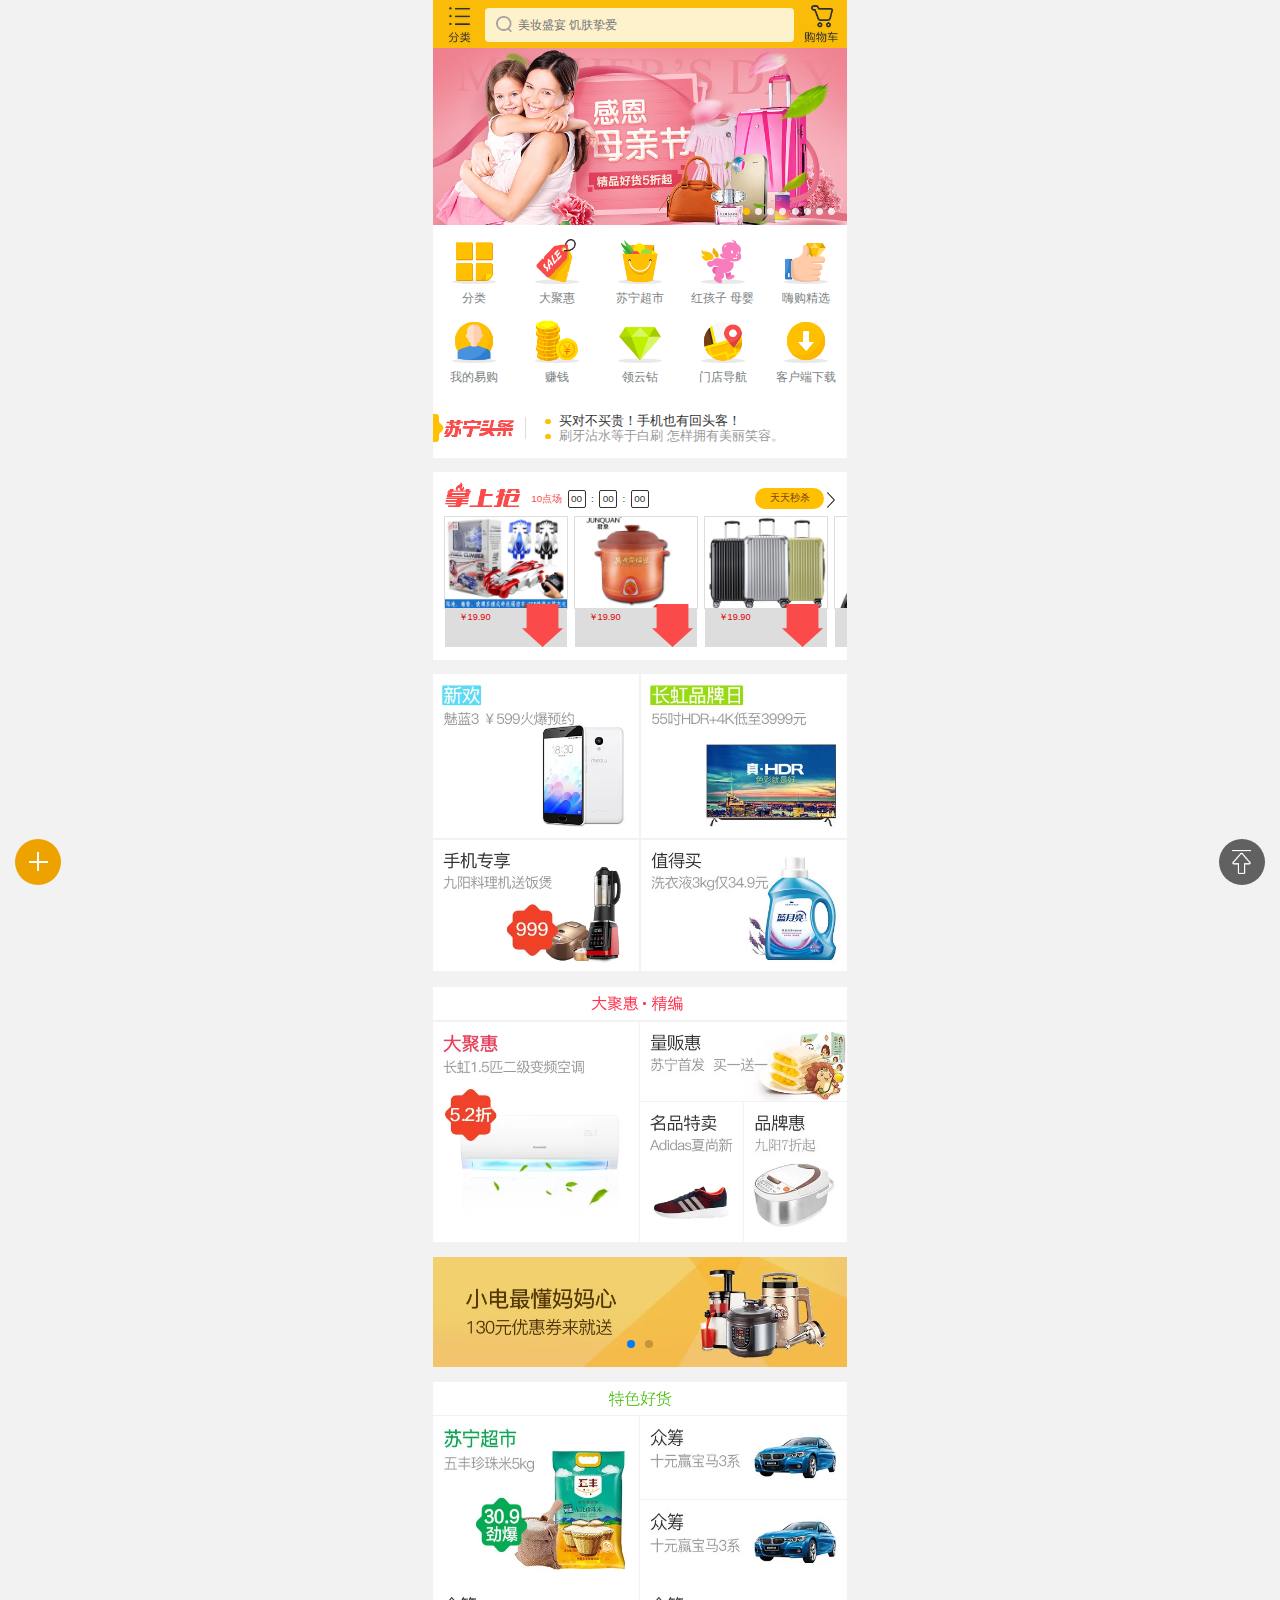
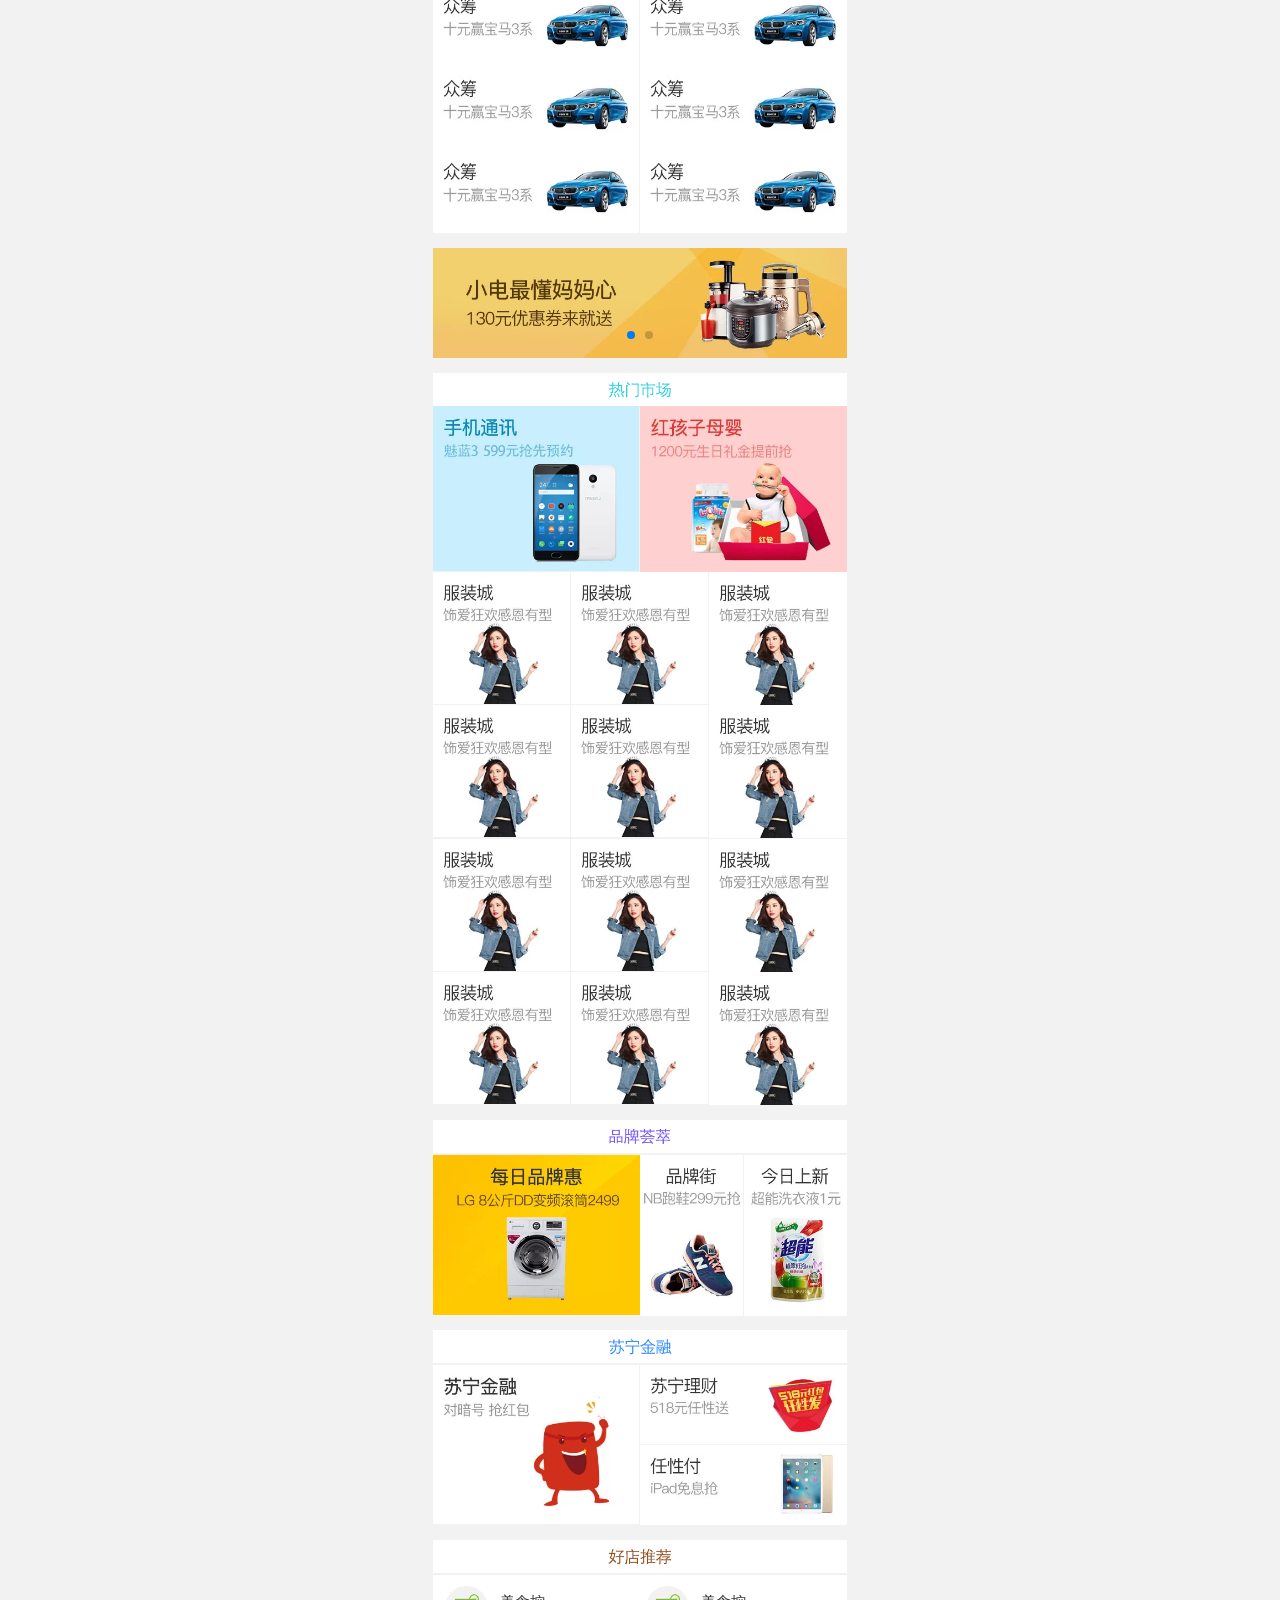
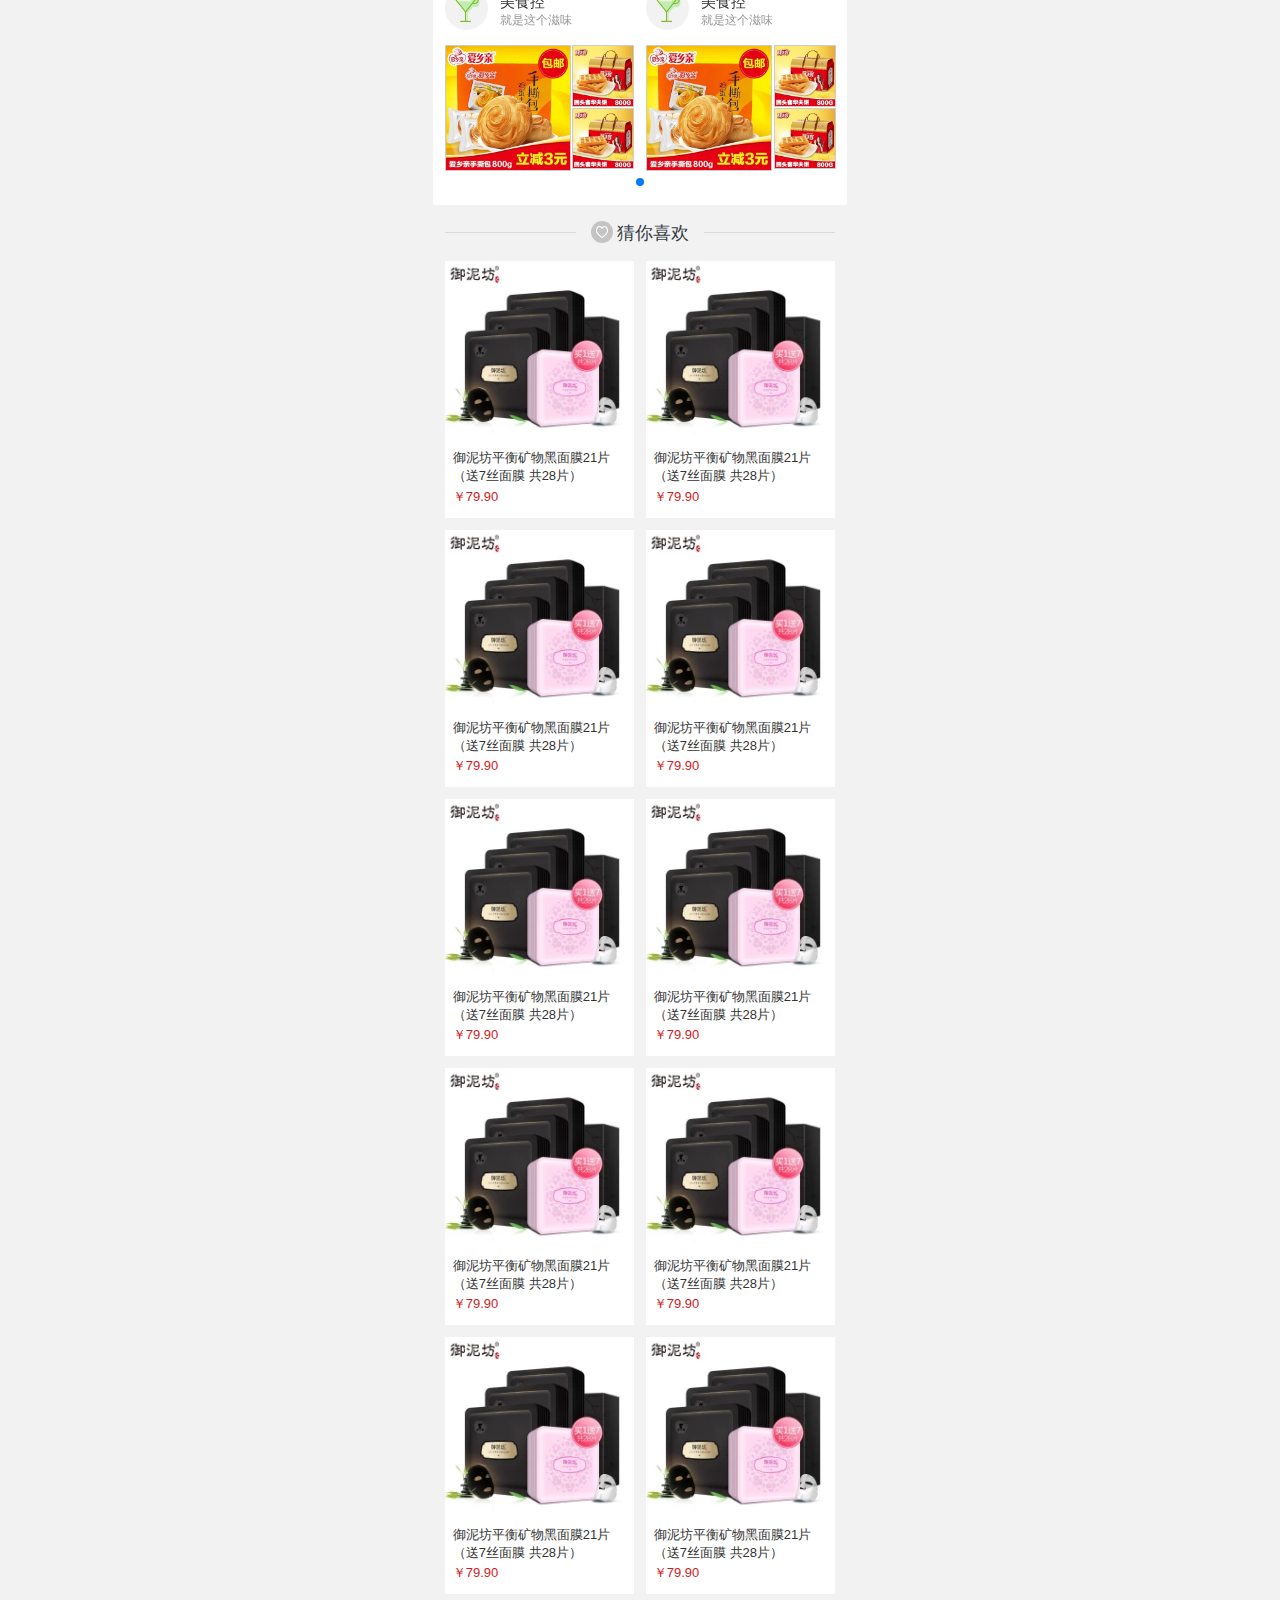
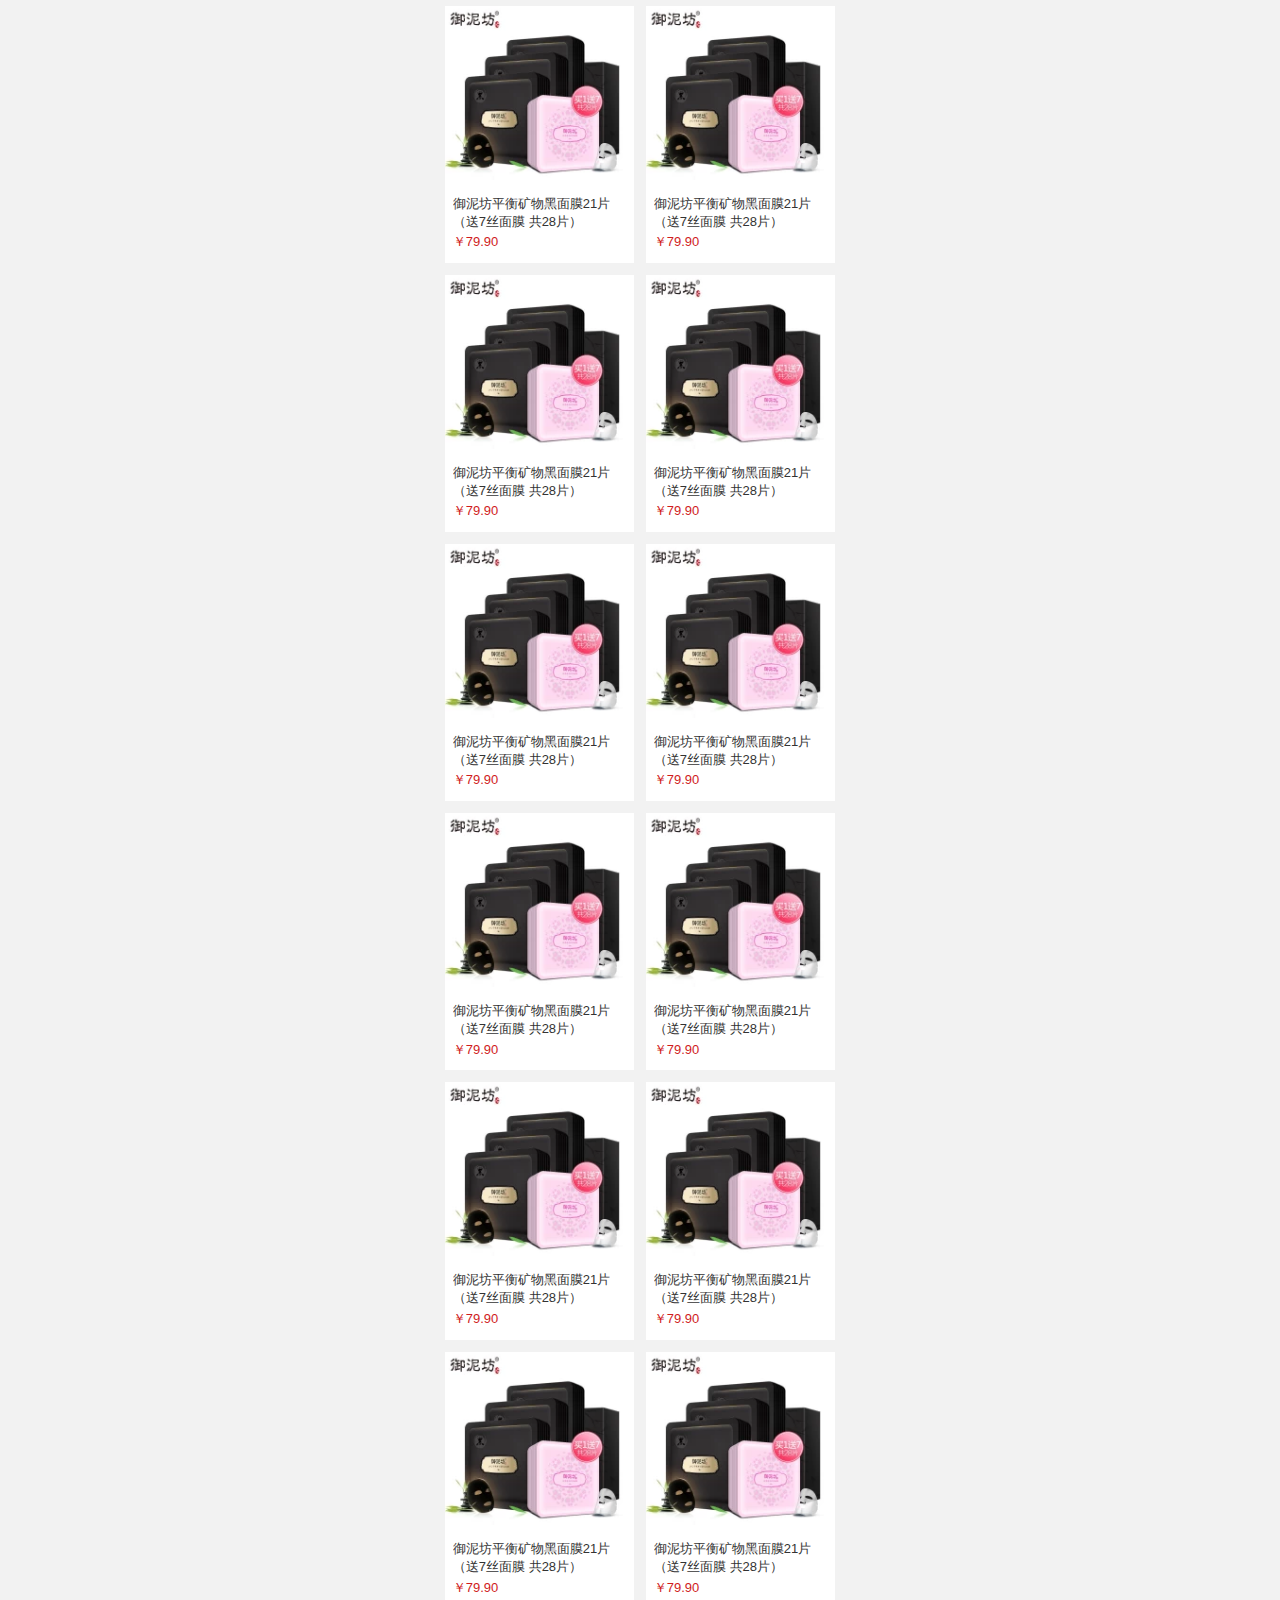
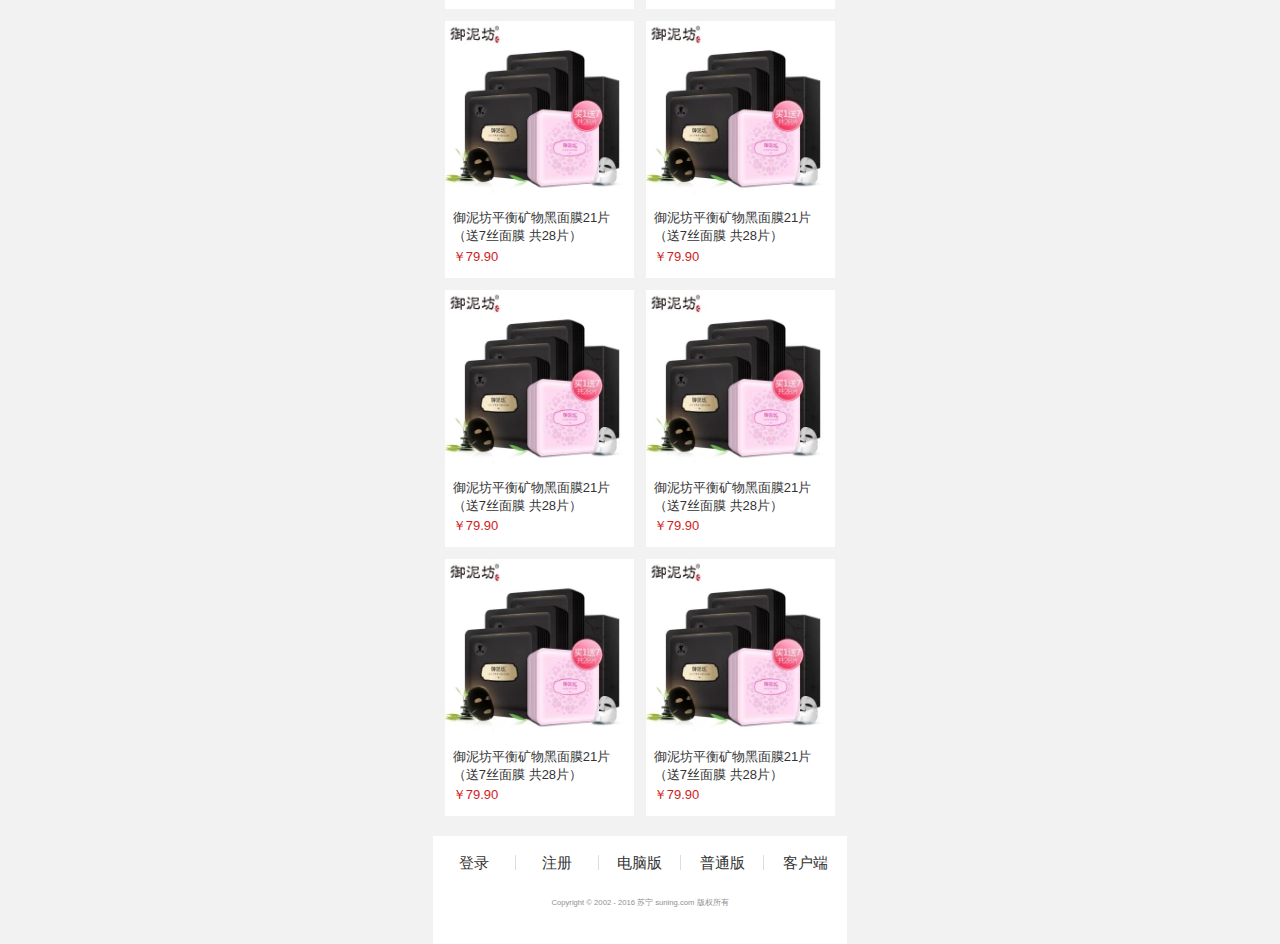
<file: index.html>
<!doctype html>
<html lang="en">
<head>
    <meta charset="UTF-8">
    <meta name="viewport" content="width=device-width, initial-scale=1.0, maximum-scale=1.0, user-scalable=no">
    <title>苏宁手机商城</title>
    <link rel="stylesheet" href="css/public.css">
    <link rel="stylesheet" href="fonts/iconfont.css">
    <link rel="stylesheet" href="css/index.css">
    <script src="js/base.js"></script>
    <link rel="stylesheet" href="css/swiper.min.css">
    <script src="js/swiper.min.js"></script>
    <script src="js/index.js"></script>
</head>
<body>
<!--头部导航-->
    <header>
        <a class="nav-btn"></a>
        <div class="search-box">
            <form action="">
                <input type="text" id="searchInput" placeholder="美妆盛宴 饥肤挚爱">
            </form>
        </div>
        <a class="my-cart"></a>
    </header>
<!--头部导航-->

<!--banner开始-->
    <section class="banner-box">
        <ul class="img-box">
            <li>
                <a href="#">
                    <img src="images/banner1.jpg" alt="">
                </a>
            </li>
            <li>
                <a href="#">
                    <img src="images/banner2.jpg" alt="">
                </a>
            </li>
            <li>
                <a href="#">
                    <img src="images/banner3.jpg" alt="">
                </a>
            </li>
            <li>
                <a href="#">
                    <img src="images/banner4.jpg" alt="">
                </a>
            </li>
            <li>
                <a href="#">
                    <img src="images/banner5.jpg" alt="">
                </a>
            </li>
            <li>
                <a href="#">
                    <img src="images/banner6.jpg" alt="">
                </a>
            </li>
            <li>
                <a href="#">
                    <img src="images/banner7.jpg" alt="">
                </a>
            </li>
            <li>
                <a href="#">
                    <img src="images/banner8.jpg" alt="">
                </a>
            </li>
        </ul>
        <ul class="num-box">
            <li class="cur"></li>
            <li></li>
            <li></li>
            <li></li>
            <li></li>
            <li></li>
            <li></li>
            <li></li>
        </ul>
    </section>
<!--banner结束-->

<!--类app开始-->
    <section class="app">
        <ul class="clf">
            <li>
                <a href="#">
                    <img src="images/small1.png" alt="">
                    <div class="title">分类</div>
                </a>
            </li>
            <li>
                <a href="#">
                    <img src="images/small2.png" alt="">
                    <div class="title">大聚惠</div>
                </a>
            </li>
            <li>
                <a href="#">
                    <img src="images/small3.png" alt="">
                    <div class="title">苏宁超市</div>
                </a>
            </li>
            <li>
                <a href="#">
                    <img src="images/small4.png" alt="">
                    <div class="title">红孩子 母婴</div>
                </a>
            </li>
            <li>
                <a href="#">
                    <img src="images/small5.png" alt="">
                    <div class="title">嗨购精选</div>
                </a>
            </li>
            <li>
                <a href="#">
                    <img src="images/small6.png" alt="">
                    <div class="title">我的易购</div>
                </a>
            </li>
            <li>
                <a href="#">
                    <img src="images/small7.png" alt="">
                    <div class="title">赚钱</div>
                </a>
            </li>
            <li>
                <a href="#">
                    <img src="images/small8.png" alt="">
                    <div class="title">领云钻</div>
                </a>
            </li>
            <li>
                <a href="#">
                    <img src="images/small9.png" alt="">
                    <div class="title">门店导航</div>
                </a>
            </li>
            <li>
                <a href="#">
                    <img src="images/small10.png" alt="">
                    <div class="title">客户端下载</div>
                </a>
            </li>
        </ul>
    </section>
<!--类app结束-->

<!--苏宁头条-->
    <div class="tt">
        <div class="ttImg"></div>
        <div class="line"></div>
        <div class="msgCon">
            <div class="msgs">
                <a href="#" class="msg">
                    <p><span></span>买对不买贵！手机也有回头客！</p>
                    <p><span></span>刷牙沾水等于白刷 怎样拥有美丽笑容。</p>
                </a>
                <a href="#" class="msg">
                    <p><span></span>买对不买贵！手机也有回头客！</p>
                    <p><span></span>刷牙沾水等于白刷 怎样拥有美丽笑容。</p>
                </a>
                <a href="#" class="msg">
                    <p><span></span>买对不买贵！手机也有回头客！</p>
                    <p><span></span>刷牙沾水等于白刷 怎样拥有美丽笑容。</p>
                </a>
                <a href="#" class="msg">
                    <p><span></span>买对不买贵！手机也有回头客！</p>
                    <p><span></span>刷牙沾水等于白刷 怎样拥有美丽笑容。</p>
                </a>
            </div>
        </div>
    </div>
<!--苏宁头条-->

    <div class="gap"></div>
    <div class="space"></div>

<!--掌上抢开始-->
    <div class="zsq">
        <div class="hor-view">
            <div class="zsqImg"></div>
            <div class="tag">10点场</div>
            <div class="count">
                <span>00</span>
                <span>:</span>
                <span>00</span>
                <span>:</span>
                <span>00</span>
            </div>
            <a href="#" class="ttms">
                <p>天天秒杀</p>
                <p></p>
            </a>
        </div>
        <div class="items">
            <ul>
                <li>
                    <a href="#">
                        <img src="images/zsq1.jpg" alt="">
                        <div class="price">
                            <p class="gb-price">￥19.90</p>
                            <p class="sale"></p>
                        </div>
                    </a>
                </li>
                <li>
                    <a href="#">
                        <img src="images/zsq2.jpg" alt="">
                        <div class="price">
                            <p class="gb-price">￥19.90</p>
                            <p class="sale"></p>
                        </div>
                    </a>
                </li>
                <li>
                    <a href="#">
                        <img src="images/zsq3.jpg" alt="">
                        <div class="price">
                            <p class="gb-price">￥19.90</p>
                            <p class="sale"></p>
                        </div>
                    </a>
                </li>
                <li>
                    <a href="#">
                        <img src="images/zsq4.jpg" alt="">
                        <div class="price">
                            <p class="gb-price">￥19.90</p>
                            <p class="sale"></p>
                        </div>
                    </a>
                </li>
                <li>
                    <a href="#">
                        <img src="images/zsq5.jpg" alt="">
                        <div class="price">
                            <p class="gb-price">￥19.90</p>
                            <p class="sale"></p>
                        </div>
                    </a>
                </li>
                <li>
                    <a href="#">
                        <img src="images/zsq6.jpg" alt="">
                        <div class="price">
                            <p class="gb-price">￥19.90</p>
                            <p class="sale"></p>
                        </div>
                    </a>
                </li>
                <li>
                    <a href="#">
                        <img src="images/zsq7.jpg" alt="">
                        <div class="price">
                            <p class="gb-price">￥19.90</p>
                            <p class="sale"></p>
                        </div>
                    </a>
                </li>
                <li>
                    <a href="#">
                        <img src="images/zsq8.jpg" alt="">
                        <div class="price">
                            <p class="gb-price">￥19.90</p>
                            <p class="sale"></p>
                        </div>
                    </a>
                </li>
            </ul>
        </div>
    </div>
<!--掌上抢结束-->
    <div class="space"></div>
<!--新欢-->
    <div class="xinhuan">
        <a href="#">
            <img src="images/xinhuan.webp" alt="">
        </a>
        <a href="#">
            <img src="images/ch.webp" alt="">
        </a>
    </div>
<!--新欢结束-->
    <div class="gap"></div>
<!--手机专享-->
    <div class="sjzx">
        <a href="#">
            <img src="images/sjzx.webp" alt="">
        </a>
        <a href="#">
            <img src="images/zdm.webp" alt="">
        </a>
    </div>
<!--手机专享结束-->

    <div class="gap"></div>
    <div class="space"></div>

<!--大聚惠-->
    <div class="djh">
        <div class="title"></div>
        <div class="gap"></div>
        <div class="djh-cont">
            <a href="#">
                <img src="images/djh1.webp" alt="">
            </a>
            <div class="right">
                <a href="#">
                    <img src="images/djh2.webp" alt="">
                </a>
                <div class="gap"></div>
                <div class="bottom">
                    <a href="#">
                        <img src="images/djh3.webp" alt="">
                    </a>
                    <a href="#">
                        <img src="images/djh4.webp" alt="">
                    </a>
                </div>
            </div>
        </div>
    </div>
<!--大聚惠结束-->

<div class="gap"></div>
<div class="space"></div>

<!--小轮播-->
    <div class="swiper-container swiper-container-h">
        <div class="swiper-wrapper smallbanner">
            <div class="swiper-slide">
                <img src="images/smallbanner1-1.webp" alt="">
            </div>
            <div class="swiper-slide">
                <img src="images/smallbanner1-2.jpg" alt="">
            </div>
        </div>
        <!-- Add Pagination -->
        <div class="swiper-pagination swiper-pagination-h"></div>
    </div>
<!--小轮播结束-->
<div class="gap"></div>
<div class="space"></div>
<!--特色好货-->
    <div class="tshh">
        <div class="cp-title"></div>
        <div class="gap"></div>
        <div class="tshh-cont">
            <div class="tshh-top clf">
                <a href="#" class="left">
                    <img src="images/tshh1.webp" alt="">
                </a>
                <div class="right">
                    <a href="#">
                        <img src="images/tshh2.webp" alt="">
                    </a>
                    <div class="gap"></div>
                    <a href="#">
                        <img src="images/tshh2.webp" alt="">
                    </a>
                </div>
            </div>
            <div class="tshh-bottom clf">
                <a href="#">
                    <img src="images/tshh2.webp" alt="">
                </a>
                <a href="#">
                    <img src="images/tshh2.webp" alt="">
                </a>
                <a href="#">
                    <img src="images/tshh2.webp" alt="">
                </a>
                <a href="#">
                    <img src="images/tshh2.webp" alt="">
                </a>
                <a href="#">
                    <img src="images/tshh2.webp" alt="">
                </a>
                <a href="#">
                    <img src="images/tshh2.webp" alt="">
                </a>
            </div>
        </div>
    </div>
<!--特色好货结束-->
<div class="gap"></div>
<div class="space"></div>

<!--小轮播-->
<div class="swiper-container swiper-container-h">
    <div class="swiper-wrapper smallbanner">
        <div class="swiper-slide">
            <img src="images/smallbanner1-1.webp" alt="">
        </div>
        <div class="swiper-slide">
            <img src="images/smallbanner1-2.jpg" alt="">
        </div>
    </div>
    <!-- Add Pagination -->
    <div class="swiper-pagination swiper-pagination-h"></div>
</div>
<!--小轮播结束-->
<div class="gap"></div>
<div class="space"></div>
<!--热门市场-->
<div class="rmsc">
    <div class="cp-title"></div>
    <div class="rmsc-top">
        <a href="" class="left">
            <img src="images/rmsc-big1.webp" alt="">
        </a>
        <a href="" class="left">
            <img src="images/rmsc-big2.jpg" alt="">
        </a>
    </div>
    <div class="rmsc-bottom clf">
        <a href="">
            <img src="images/rmsc-small1.webp" alt="">
        </a>
        <a href="">
            <img src="images/rmsc-small1.webp" alt="">
        </a>
        <a href="">
            <img src="images/rmsc-small1.webp" alt="">
        </a>
        <a href="">
            <img src="images/rmsc-small1.webp" alt="">
        </a>
        <a href="">
            <img src="images/rmsc-small1.webp" alt="">
        </a>
        <a href="">
            <img src="images/rmsc-small1.webp" alt="">
        </a>
        <a href="">
            <img src="images/rmsc-small1.webp" alt="">
        </a>
        <a href="">
            <img src="images/rmsc-small1.webp" alt="">
        </a>
        <a href="">
            <img src="images/rmsc-small1.webp" alt="">
        </a>
        <a href="">
            <img src="images/rmsc-small1.webp" alt="">
        </a>
        <a href="">
            <img src="images/rmsc-small1.webp" alt="">
        </a>
        <a href="">
            <img src="images/rmsc-small1.webp" alt="">
        </a>
    </div>
</div>
<!--热门市场-->
<div class="gap"></div>
<div class="space"></div>

<!--品牌荟萃-->
    <div class="pphc">
        <div class="cp-title"></div>
        <div class="gap"></div>
        <div class="pphc-top clf">
            <a href="#">
                <img src="images/pphc1.webp" alt="">
            </a>
            <a href="#">
                <img src="images/pphc2.webp" alt="">
            </a>
            <a href="#">
                <img src="images/pphc3.webp" alt="">
            </a>
        </div>
    </div>
<!--品牌荟萃-->
<div class="gap"></div>
<div class="space"></div>
<!--苏宁金融-->
<div class="snjr">
    <div class="cp-title"></div>
    <div class="gap"></div>
    <div class="snjr-top clf">
        <a href="#" class="left">
            <img src="images/snjr1.webp" alt="">
        </a>
        <div class="right">
            <a href="">
                <img src="images/snjr2.webp" alt="">
            </a>
            <a href="">
                <img src="images/snjr3.webp" alt="">
            </a>
        </div>
    </div>
</div>
<!--苏宁金融-->
<div class="gap"></div>
<div class="space"></div>
<!--好店推荐-->
<div class="hdtj">
    <div class="cp-title"></div>
    <div class="gap"></div>
    <div class="swiper-container">
        <div class="swiper-wrapper">
            <div class="swiper-slide">
                <div class="list">
                    <div class="item">
                        <div class="top">
                            <img src="images/msk.webp" alt="">
                            <div class="right">
                                <p>美食控</p>
                                <p>就是这个滋味</p>
                            </div>
                        </div>
                        <div class="bottom">
                            <a href="">
                                <img src="images/ms1.jpg" alt="">
                            </a>
                            <a href="">
                                <img src="images/ms2.jpg" alt="">
                            </a>
                            <a href="">
                                <img src="images/ms2.jpg" alt="">
                            </a>
                        </div>
                    </div>
                    <div class="item">
                        <div class="top">
                            <img src="images/msk.webp" alt="">
                            <div class="right">
                                <p>美食控</p>
                                <p>就是这个滋味</p>
                            </div>
                        </div>
                        <div class="bottom">
                            <a href="">
                                <img src="images/ms1.jpg" alt="">
                            </a>
                            <a href="">
                                <img src="images/ms2.jpg" alt="">
                            </a>
                            <a href="">
                                <img src="images/ms2.jpg" alt="">
                            </a>
                        </div>
                    </div>
                </div>
            </div>
        </div>
        <!-- Add Pagination -->
        <div class="swiper-pagination"></div>
    </div>
</div>
<!--好店推荐-->

<!--猜你喜欢-->
    <div class="cnxh">
        <div class="cnxh-title">
            <div class="backline bl-left"></div>
            <div class="backline bl-right"></div>
            <div class="title">
                <span></span>猜你喜欢
            </div>
        </div>
        <div class="cnxh-list clf">
            <a href="">
                <img src="images/cnxh1.webp" alt="">
                <div class="cp-describe">
                    <div class="cp-title">御泥坊平衡矿物黑面膜21片（送7丝面膜 共28片）</div>
                    <div class="cp-price">￥79.90</div>
                </div>
            </a>
            <a href="">
                <img src="images/cnxh1.webp" alt="">
                <div class="cp-describe">
                    <div class="cp-title">御泥坊平衡矿物黑面膜21片（送7丝面膜 共28片）</div>
                    <div class="cp-price">￥79.90</div>
                </div>
            </a>
            <a href="">
                <img src="images/cnxh1.webp" alt="">
                <div class="cp-describe">
                    <div class="cp-title">御泥坊平衡矿物黑面膜21片（送7丝面膜 共28片）</div>
                    <div class="cp-price">￥79.90</div>
                </div>
            </a>
            <a href="">
                <img src="images/cnxh1.webp" alt="">
                <div class="cp-describe">
                    <div class="cp-title">御泥坊平衡矿物黑面膜21片（送7丝面膜 共28片）</div>
                    <div class="cp-price">￥79.90</div>
                </div>
            </a>
            <a href="">
                <img src="images/cnxh1.webp" alt="">
                <div class="cp-describe">
                    <div class="cp-title">御泥坊平衡矿物黑面膜21片（送7丝面膜 共28片）</div>
                    <div class="cp-price">￥79.90</div>
                </div>
            </a>
            <a href="">
                <img src="images/cnxh1.webp" alt="">
                <div class="cp-describe">
                    <div class="cp-title">御泥坊平衡矿物黑面膜21片（送7丝面膜 共28片）</div>
                    <div class="cp-price">￥79.90</div>
                </div>
            </a>
            <a href="">
                <img src="images/cnxh1.webp" alt="">
                <div class="cp-describe">
                    <div class="cp-title">御泥坊平衡矿物黑面膜21片（送7丝面膜 共28片）</div>
                    <div class="cp-price">￥79.90</div>
                </div>
            </a>
            <a href="">
                <img src="images/cnxh1.webp" alt="">
                <div class="cp-describe">
                    <div class="cp-title">御泥坊平衡矿物黑面膜21片（送7丝面膜 共28片）</div>
                    <div class="cp-price">￥79.90</div>
                </div>
            </a>
            <a href="">
                <img src="images/cnxh1.webp" alt="">
                <div class="cp-describe">
                    <div class="cp-title">御泥坊平衡矿物黑面膜21片（送7丝面膜 共28片）</div>
                    <div class="cp-price">￥79.90</div>
                </div>
            </a>
            <a href="">
                <img src="images/cnxh1.webp" alt="">
                <div class="cp-describe">
                    <div class="cp-title">御泥坊平衡矿物黑面膜21片（送7丝面膜 共28片）</div>
                    <div class="cp-price">￥79.90</div>
                </div>
            </a>
            <a href="">
                <img src="images/cnxh1.webp" alt="">
                <div class="cp-describe">
                    <div class="cp-title">御泥坊平衡矿物黑面膜21片（送7丝面膜 共28片）</div>
                    <div class="cp-price">￥79.90</div>
                </div>
            </a>
            <a href="">
                <img src="images/cnxh1.webp" alt="">
                <div class="cp-describe">
                    <div class="cp-title">御泥坊平衡矿物黑面膜21片（送7丝面膜 共28片）</div>
                    <div class="cp-price">￥79.90</div>
                </div>
            </a>
            <a href="">
                <img src="images/cnxh1.webp" alt="">
                <div class="cp-describe">
                    <div class="cp-title">御泥坊平衡矿物黑面膜21片（送7丝面膜 共28片）</div>
                    <div class="cp-price">￥79.90</div>
                </div>
            </a>
            <a href="">
                <img src="images/cnxh1.webp" alt="">
                <div class="cp-describe">
                    <div class="cp-title">御泥坊平衡矿物黑面膜21片（送7丝面膜 共28片）</div>
                    <div class="cp-price">￥79.90</div>
                </div>
            </a>
            <a href="">
                <img src="images/cnxh1.webp" alt="">
                <div class="cp-describe">
                    <div class="cp-title">御泥坊平衡矿物黑面膜21片（送7丝面膜 共28片）</div>
                    <div class="cp-price">￥79.90</div>
                </div>
            </a>
            <a href="">
                <img src="images/cnxh1.webp" alt="">
                <div class="cp-describe">
                    <div class="cp-title">御泥坊平衡矿物黑面膜21片（送7丝面膜 共28片）</div>
                    <div class="cp-price">￥79.90</div>
                </div>
            </a>
            <a href="">
                <img src="images/cnxh1.webp" alt="">
                <div class="cp-describe">
                    <div class="cp-title">御泥坊平衡矿物黑面膜21片（送7丝面膜 共28片）</div>
                    <div class="cp-price">￥79.90</div>
                </div>
            </a>
            <a href="">
                <img src="images/cnxh1.webp" alt="">
                <div class="cp-describe">
                    <div class="cp-title">御泥坊平衡矿物黑面膜21片（送7丝面膜 共28片）</div>
                    <div class="cp-price">￥79.90</div>
                </div>
            </a>
            <a href="">
                <img src="images/cnxh1.webp" alt="">
                <div class="cp-describe">
                    <div class="cp-title">御泥坊平衡矿物黑面膜21片（送7丝面膜 共28片）</div>
                    <div class="cp-price">￥79.90</div>
                </div>
            </a>
            <a href="">
                <img src="images/cnxh1.webp" alt="">
                <div class="cp-describe">
                    <div class="cp-title">御泥坊平衡矿物黑面膜21片（送7丝面膜 共28片）</div>
                    <div class="cp-price">￥79.90</div>
                </div>
            </a>
            <a href="">
                <img src="images/cnxh1.webp" alt="">
                <div class="cp-describe">
                    <div class="cp-title">御泥坊平衡矿物黑面膜21片（送7丝面膜 共28片）</div>
                    <div class="cp-price">￥79.90</div>
                </div>
            </a>
            <a href="">
                <img src="images/cnxh1.webp" alt="">
                <div class="cp-describe">
                    <div class="cp-title">御泥坊平衡矿物黑面膜21片（送7丝面膜 共28片）</div>
                    <div class="cp-price">￥79.90</div>
                </div>
            </a>
            <a href="">
                <img src="images/cnxh1.webp" alt="">
                <div class="cp-describe">
                    <div class="cp-title">御泥坊平衡矿物黑面膜21片（送7丝面膜 共28片）</div>
                    <div class="cp-price">￥79.90</div>
                </div>
            </a>
            <a href="">
                <img src="images/cnxh1.webp" alt="">
                <div class="cp-describe">
                    <div class="cp-title">御泥坊平衡矿物黑面膜21片（送7丝面膜 共28片）</div>
                    <div class="cp-price">￥79.90</div>
                </div>
            </a>
            <a href="">
                <img src="images/cnxh1.webp" alt="">
                <div class="cp-describe">
                    <div class="cp-title">御泥坊平衡矿物黑面膜21片（送7丝面膜 共28片）</div>
                    <div class="cp-price">￥79.90</div>
                </div>
            </a>
            <a href="">
                <img src="images/cnxh1.webp" alt="">
                <div class="cp-describe">
                    <div class="cp-title">御泥坊平衡矿物黑面膜21片（送7丝面膜 共28片）</div>
                    <div class="cp-price">￥79.90</div>
                </div>
            </a>
            <a href="">
                <img src="images/cnxh1.webp" alt="">
                <div class="cp-describe">
                    <div class="cp-title">御泥坊平衡矿物黑面膜21片（送7丝面膜 共28片）</div>
                    <div class="cp-price">￥79.90</div>
                </div>
            </a>
            <a href="">
                <img src="images/cnxh1.webp" alt="">
                <div class="cp-describe">
                    <div class="cp-title">御泥坊平衡矿物黑面膜21片（送7丝面膜 共28片）</div>
                    <div class="cp-price">￥79.90</div>
                </div>
            </a>
        </div>
    </div>
<!--猜你喜欢-->
<div class="gap"></div>
<div class="space"></div>

<!--底部-->
    <footer>
        <div class="top">
            <div class="item">登录</div>
            <div class="item">注册</div>
            <div class="item">电脑版</div>
            <div class="item">普通版</div>
            <div class="item">客户端</div>
        </div>
        <div class="bottom"> Copyright © 2002 - 2016 苏宁 suning.com 版权所有 </div>
    </footer>
<!--底部结束-->

<!--圆形导航-->
    <div class="backcolor"></div>
    <div class="bignav">
        <div class="nav iconfont">&#xe603;</div>
        <div class="nav iconfont">&#xe600;</div>
        <div class="nav iconfont">&#xe601;</div>
        <div class="nav iconfont">&#xe602;</div>
        <div class="nav iconfont">&#xe604;</div>
    </div>
    <div class="yuannav">
        <div class="heng"></div>
        <div class="shu"></div>
    </div>
    <div class="goTop"></div>
<!--圆形导航-->
</body>
</html>
</file>
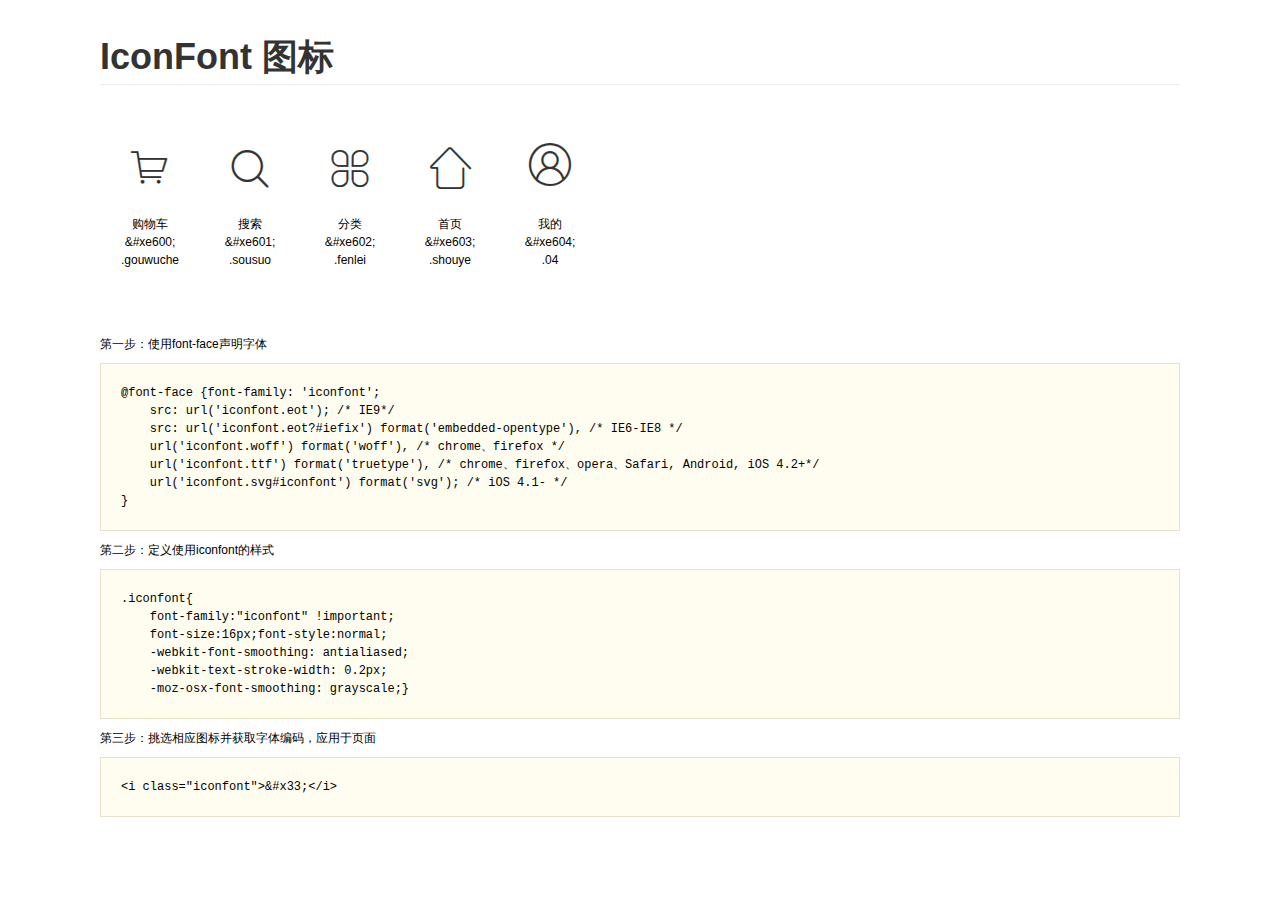
<file: iconfont/ux_1462893230_5675848/demo.html>
<!DOCTYPE html>
<html>
<head>
    <meta charset="utf-8"/>
    <title>IconFont</title>
    <link rel="stylesheet" href="demo.css">
    <link rel="stylesheet" href="iconfont.css">
</head>
<body>
    <div class="main">
        <h1>IconFont 图标</h1>
        <ul class="icon_lists clear">
            
                <li>
                <i class="icon iconfont">&#xe600;</i>
                    <div class="name">购物车</div>
                    <div class="code">&amp;#xe600;</div>
                    <div class="fontclass">.gouwuche</div>
                </li>
            
                <li>
                <i class="icon iconfont">&#xe601;</i>
                    <div class="name">搜索</div>
                    <div class="code">&amp;#xe601;</div>
                    <div class="fontclass">.sousuo</div>
                </li>
            
                <li>
                <i class="icon iconfont">&#xe602;</i>
                    <div class="name">分类</div>
                    <div class="code">&amp;#xe602;</div>
                    <div class="fontclass">.fenlei</div>
                </li>
            
                <li>
                <i class="icon iconfont">&#xe603;</i>
                    <div class="name">首页</div>
                    <div class="code">&amp;#xe603;</div>
                    <div class="fontclass">.shouye</div>
                </li>
            
                <li>
                <i class="icon iconfont">&#xe604;</i>
                    <div class="name">我的</div>
                    <div class="code">&amp;#xe604;</div>
                    <div class="fontclass">.04</div>
                </li>
            
        </ul>


        <div class="helps">
            第一步：使用font-face声明字体
            <pre>
@font-face {font-family: 'iconfont';
    src: url('iconfont.eot'); /* IE9*/
    src: url('iconfont.eot?#iefix') format('embedded-opentype'), /* IE6-IE8 */
    url('iconfont.woff') format('woff'), /* chrome、firefox */
    url('iconfont.ttf') format('truetype'), /* chrome、firefox、opera、Safari, Android, iOS 4.2+*/
    url('iconfont.svg#iconfont') format('svg'); /* iOS 4.1- */
}
</pre>
第二步：定义使用iconfont的样式
            <pre>
.iconfont{
    font-family:"iconfont" !important;
    font-size:16px;font-style:normal;
    -webkit-font-smoothing: antialiased;
    -webkit-text-stroke-width: 0.2px;
    -moz-osx-font-smoothing: grayscale;}
</pre>
第三步：挑选相应图标并获取字体编码，应用于页面
<pre>
&lt;i class="iconfont"&gt;&amp;#x33;&lt;/i&gt;
</pre>
        </div>

    </div>
</body>
</html>
</file>
<file: css/public.css>
body,
h1,
h2,
h3,
h4,
h5,
h6,
ul,
ol,
li,
form,
input,
textarea,
p,
dl,
dd {
  padding: 0;
  margin: 0;
  list-style: none;
}
a {
  text-decoration: none;
  -webkit-tab-heighlight: rgba(0,0,0,0); /* 去除手机端点击时候高亮背景 */
}
img {
  border: 0;
}
</file>
<file: fonts/iconfont.css>
@font-face {font-family: "iconfont";
  src: url('iconfont.eot?t=1462893232'); /* IE9*/
  src: url('iconfont.eot?t=1462893232#iefix') format('embedded-opentype'), /* IE6-IE8 */
  url('iconfont.woff?t=1462893232') format('woff'), /* chrome, firefox */
  url('iconfont.ttf?t=1462893232') format('truetype'), /* chrome, firefox, opera, Safari, Android, iOS 4.2+*/
  url('iconfont.svg?t=1462893232#iconfont') format('svg'); /* iOS 4.1- */
}

.iconfont {
  font-family:"iconfont" !important;
  font-size:16px;
  font-style:normal;
  -webkit-font-smoothing: antialiased;
  -webkit-text-stroke-width: 0.2px;
  -moz-osx-font-smoothing: grayscale;
}
.icon-gouwuche:before { content: "\e600"; }
.icon-sousuo:before { content: "\e601"; }
.icon-fenlei:before { content: "\e602"; }
.icon-shouye:before { content: "\e603"; }
.icon-04:before { content: "\e604"; }
</file>
<file: css/index.css>
/*头部导航*/
body{
    font-family: Arial,Helvetica,STHeiTi,sans-serif;
    background: #f2f2f2;
}
img{
    max-width: 100%;
}
.clf:after,.clf:before{
    content: '';
    display: block;
    height: 0;
    font-size: 0;
    line-height: 0;
    clear: both;
}
.gap{
    height: 1px;
}
.space{
    height: 0.35rem;
}
.hr-gap{
    width: 1px;
    height: 100%;
    line-height: 0;
    float: left;
}

header{
    height: 1.26rem;
    background-color: #FABC09;
    position: fixed;
    z-index: 999;
}
.nav-btn{
    width: 1.35rem;
    height: 100%;
    float: left;
    background: url("../images/fenlei.png") no-repeat center;
    background-size: 0.64rem auto;
}
.search-box{
    width: 8.07rem;
    height: 100%;
    float: left;
    position: relative;
}
.search-box form{
    width: 100%;
    height: 100%;
    line-height: 0.84rem;
}
.my-cart{
    width: 1.38rem;
    height: 100%;
    float: left;
    background: url("../images/shop.png") no-repeat center;
    background-size: 0.94rem auto;
}
#searchInput{
    box-sizing: border-box;
    width: 100%;
    height: 0.87rem;
    line-height: 0.88rem;
    border: 0;
    padding: 0 0.24rem 0 0.86rem;
    background: rgba(255,255,255,0.8);
    font-size: 0.32rem;
    color: #999;
    border-radius: 4px;
}
.search-box:before{
    content: "";
    position: absolute;
    left: .3rem;
    top: .42rem;
    width: 0.4rem;
    height: .42rem;
    background: url("../images/search.png") no-repeat center;
    background-size: 0.4rem .42rem;
}
/*头部导航结束*/

/*banner开始*/
.banner-box{
    padding-top: 1.26rem;
    position: relative;
    overflow: hidden;
}
.img-box{
    width: 86.4rem;
}
.img-box li{
    width: 10.8rem;
    float: left;
}
.img-box li a,.img-box li img{
    display: block;
    width: 100%;
    height: 100%;
}
.num-box{
    position: absolute;
    width: 2.42rem;
    height: 0.18rem;
    right: 0.3rem;
    bottom: 0.27rem;
}
.num-box li{
    width: 0.18rem;
    height: 0.18rem;
    background-color: rgba(255,255,255,0.8);
    float: left;
    border-radius: 50%;
    margin-right: 0.14rem;
}
.num-box li:last-child{
    margin-right: 0;
}
.num-box li.cur{
    background-color: #ffc001;
}
/*banner结束*/

/*类app开始*/
.app{
    padding-top: 0.38rem;
    text-align: center;
    background: #fff;
}
.app li{
    width: 20%;
    float: left;
    margin-bottom: 0.16rem;
}
.app a{
    display: block;
}
.app li img{
    display: block;
    margin: 0 auto;
    width: 1.15rem;
    height: 1.15rem;
}
.app li .title{
    color: #7b7f82;
    font-size: .3rem;
    line-height: 0.76rem;
}
/*类app结束*/

/*苏宁头条*/
.tt{
    padding: 0.38rem 0;
    height: 0.8rem;
    background: #fff;
}
.ttImg{
    width: 2.1rem;
    height: 0.8rem;
    background: url("../images/first-new.png") no-repeat center;
    background-size: 2.1rem 1rem;
    float: left;
}
.line{
    float: left;
    width: 1px;
    height: 0.58rem;
    background-color: #dcdcdc;
    margin: 0.11rem 0.3rem;
}
.msgCon{
    float: left;
    overflow: hidden;
    width: 7.5rem;
    height: 100%;
}
.msgs .msg{
    display: block;
    width: 100%;
    height: 0.8rem;
}
.msg p{
    margin-left: 0.2rem;
    width: 7rem;
    height: 0.4rem;
    line-height: 0.4rem;
    font-size: 0.34rem;
    color: #333;
    text-overflow: ellipsis;
    overflow: hidden;
}
.msg p:last-child{
    color: #999;
}
.msg span{
    vertical-align: middle;
    display: inline-block;
    width: 0.14rem;
    height: 0.14rem;
    border-radius: 50%;
    background: #ffc001;
    margin-right: 0.22rem;
}
/*苏宁头条结束*/

/*掌上抢*/
.zsq{
    background: #fff;
}
.zsq .hor-view{
    position: relative;
    height: 1.14rem;
}
.zsq .zsqImg{
    margin-left: 0.3rem;
    float: left;
    width: 1.96rem;
    height: 100%;
    background: url("../images/zsq.png") no-repeat center;
    background-size: 1.96rem 0.66rem;
}
.zsq .tag{
    float: left;
    margin-left: 0.3rem;
    height: 100%;
    line-height: 1.4rem;
    font-size: 0.26rem;
    color: #fa4b4b;
}
.zsq .count{
    float: left;
    height: 100%;
    width: 2.6rem;
    line-height: 1.4rem;
    font-size: 0;
    color: #333;
}
.zsq .count span{
    font-size: 0.26rem;
}
.zsq .count span:nth-child(2n-1){
    display: inline-block;
    border: 1px solid #333;
    border-radius: 2px;
    width: 0.42rem;
    height: 0.42rem;
    line-height: 0.44rem;
    text-align: center;
    margin: 0 0.14rem;
}
.zsq .ttms{
    display: block;
    width: 2.1rem;
    height: 100%;
    margin-right: 0.3rem;
    float: right;
}
.zsq .ttms p:nth-child(1){
    float: left;
    margin-top: 0.42rem;
    border-radius: 0.3rem;
    background: #ffc001;
    width: 1.8rem;
    height: 0.54rem;
    font-size: 0.26rem;
    color: #783e18;
    text-align: center;
    line-height: 0.54rem;
}
.zsq .ttms p:nth-child(2){
    float: left;
    width: 0.22rem;
    height: 100%;
    background: url("../images/right-row.png") no-repeat center 0.5rem;
    background-size: 0.22rem auto;
    margin-left: 0.08rem;
}
.zsq .items{
    overflow: hidden;
    height: 3.76rem;
    background: #fff;
}
.zsq .items ul{
    padding: 0 0.2rem;
    white-space: nowrap;
    font-size: 0;
}
.zsq .items ul li{
    border: 1px solid #ddd;
    margin: 0 0.08rem;
    display: inline-block;
}
.zsq .items ul li a{
    display: block;
    width: 3.18rem;
    height: 2.37rem;
}
.zsq .items ul li a img{
    display: block;
    width: 3.18rem;
    height: 2.37rem;
}
.zsq .items .price{
    position: relative;
    width: 3.18rem;
    height: 1.02rem;
    background: #ddd;
}
.zsq .items .price .gb-price{
    margin-left: 0.36rem;
    font-size: 0.24rem;
    color: #d00;
    line-height: 0.48rem;
}
.zsq .items .price .sale{
    width: 1.06rem;
    height: 1.12rem;
    position: absolute;
    right: 0.1rem;
    top: -0.1rem;
    background: url("../images/sale.png") no-repeat center;
    background-size: 1.06rem 1.12rem;
}
/*掌上抢结束*/

/*新欢*/
.xinhuan{
    height: 4.32rem;
}
.xinhuan a{
    display: block;
    float: left;
    width: 5.38rem;
    height: 4.3rem;
}
.xinhuan a:nth-child(2){
    float: right;
}
.xinhuan a img{
    display: block;
    width: 100%;
    height: 100%;
}
/*新欢结束*/

/*手机专享*/
.sjzx{
    height: 3.45rem;
}
.sjzx a{
    display: block;
    float: left;
    width: 5.38rem;
    height: 3.42rem;
}
.sjzx a:nth-child(2){
    float: right;
}
.sjzx a img{
    display: block;
    width: 100%;
    height: 100%;
}
/*手机专享*/

/*大聚惠*/
.djh .title{
    height: 0.88rem;
    background: #fff;
    background: url("../images/djh.png") no-repeat center;
    background-size: 100% auto;
}
.djh-cont{
    height: 5.76rem;
}
.djh-cont a{
    display: block;
    float: left;
    width: 5.38rem;
    height: 100%;
}
.djh-cont a img{
    width: 100%;
    height: 100%;
}
.djh-cont .right{
    float: right;
    width: 5.39rem;
    height: 100%;
}
.djh-cont .right a{
    display: block;
}
.djh-cont .right a img{
    width: 100%;
    height: 100%;
}
.djh-cont .right a{
    display: block;
    float: none;
    height: 2.07rem;
}
.djh-cont .right .bottom{
    width: 100%;
    height: 3.66rem;
}
.djh-cont .right .bottom a{
    display: block;
    float: left;
    width: 2.68rem;
    height: 100%;
}
.djh-cont .right .bottom a:nth-child(2){
    float: right;
}
/*大聚惠*/

/*小banner*/
.swiper-container{
    height: 2.88rem;
}
.smallbanner img{
    width: 10.8rem;
    height: 2.88rem;
}
/*小banner*/

/*特色好货*/
.tshh img{
    width: 100%;
    height: 100%;
}
.tshh .cp-title{
    background-image: url("../images/tshh.png");
}
.cp-title{
    height: 0.88rem;
    background-size: 100% auto;
    background-repeat: no-repeat;
    background-position: center;
}
.tshh-top{
    height: 4.37rem;
}
.tshh-top a{
    display: block;
    float: left;
    width: 5.38rem;
    height: 100%;
}
.tshh-top .right{
    width: 5.39rem;
    float: right;
    height: 100%;
}
.tshh-top .right a{
    display: block;
    height: 2.17rem;
    float: none;
}
.tshh-bottom a{
    display: block;
    float: left;
    width: 5.38rem;
    height: 2.17rem;
}
.tshh-bottom a:nth-child(2n){
    float: right;
    width: 5.39rem;
}
/*特色好货*/

/*热门市场*/
.rmsc .cp-title{
    background-image: url("../images/rmsc.png");
}
.rmsc-top{
    height: 4.32rem;
}
.rmsc-top a{
    display: block;
    float: left;
    width: 50%;
    height: 100%;
    box-sizing: border-box;
}
.rmsc-top a:first-child{
    border-right: 1px solid transparent;
}
.rmsc-bottom a{
    display: block;
    float: left;
    width: 33.333333%;
    height: 3.48rem;
    box-sizing: border-box;
    border-right: 1px solid transparent;
}
.rmsc-bottom a:nth-child(3n){
    border: none;
}
/*热门市场*/

/*品牌荟萃*/
.pphc .cp-title{
    background-image: url("../images/pphc.png");
}
.pphc-top{
    height: 4.2rem;
}
.pphc-top a:nth-child(1){
    width: 50%;
    height: 100%;
    display: block;
    float: left;
}
.pphc-top a:nth-child(2),.pphc-top a:nth-child(3){
    width: 25%;
    height: 100%;
    display: block;
    float: left;
}
/*品牌荟萃*/

/*苏宁金融*/
.snjr .cp-title{
    background-image: url("../images/snjr.png");
}
.snjr-top{
    height: 4.2rem;
}
.snjr-top .left{
    width: 50%;
    height: 100%;
    display: block;
    float: left;
    box-sizing: border-box;
    border-right: 1px solid transparent;
}
.snjr-top .right{
    width: 50%;
    height: 100%;
    float: left;
}
.snjr-top .right a{
    display: block;
    height: 50%;
    box-sizing: border-box;
    border-bottom: 1px solid transparent;
}
.snjr-top .right a:last-child{
    border: none;
}
/*苏宁金融*/

/*好店推荐*/
.hdtj .cp-title{
    background-image: url("../images/hdtj.png");
}
.hdtj .swiper-container{
    height: 6rem;
    background-color: #fff;
}
.hdtj .swiper-slide .list{
    padding: 0 0.15rem;
    height: 5.14rem;
}
.hdtj .swiper-slide .list .item{
    display: block;
    float: left;
    width: 50%;
    box-sizing: border-box;
    padding: 0 0.15rem;
}
.hdtj .swiper-slide .list .item .top{
    height: 1.83rem;
}
.hdtj .swiper-slide .list .item .top img{
    width: 1.14rem;
    height: 1.14rem;
    margin-top: 0.3rem;
    float: left;
}
.hdtj .swiper-slide .list .item .top .right{
    padding-top: 0.4rem;
    float: left;
    padding-left: 0.3rem;

}
.hdtj .swiper-slide .list .item .top p:first-child{
    font-size: 0.4rem;
    line-height: 0.6rem;
    color: #333;
}
.hdtj .swiper-slide .list .item .top p:last-child{
    font-size: 0.3rem;
    color: #969895;
}
.hdtj .swiper-slide .list .item .bottom{
    height: 3.3rem;
}
.hdtj .swiper-slide .list .item .bottom a:nth-child(1){
    width: 3.3rem;
    height: 3.3rem;
    display: block;
    box-sizing: border-box;
    border: 1px solid #ccc;
    float: left;
}
.hdtj .swiper-slide .list .item .bottom a:nth-child(2),.hdtj .swiper-slide .list .item .bottom a:nth-child(3){
    width: 1.56rem;
    height: 1.56rem;
    display: block;
    border: 1px solid #ccc;
    float: right;
}
.hdtj .swiper-slide .list .item .bottom a:nth-child(2){
    margin-bottom: 1px;
}
/*好店推荐*/

/*猜你喜欢*/
.cnxh-title{
    margin-top: 0.42rem;
    margin-bottom: 0.3rem;
    height: 0.58rem;
}
.backline{
    height: 0.3rem;
    border-bottom: 1px solid #dcdcdc;
    width: 3.4rem;
}
div.bl-right{
    float: right;
    margin-right: 0.32rem;
}
div.bl-left{
    float: left;
    margin-left: 0.32rem;
}
.cnxh-title .title{
    margin: 0 auto;
    width: 2.58rem;
    height: 100%;
    color: #353d44;
    font-size: 0.46rem;
    padding: 0 0.3rem;
    background-color: #f2f2f2;
}
.cnxh-title .title span{
    display: inline-block;
    width: 0.58rem;
    height: 0.58rem;
    background-color: #c4c4c4;
    border-radius: 50%;
    background-image: url("../images/cnxh.png");
    background-repeat: no-repeat;
    background-position: center;
    background-size: 0.32rem 0.32rem;
    vertical-align: text-bottom;
    margin-right: 0.1rem;
}
.cnxh-list{
    padding: 0 0.16rem;
}
.cnxh-list a{
    display: block;
    float: left;
    box-sizing: border-box;
    border: 0.16rem solid #f2f2f2;
    width: 50%;
    height: 7.02rem;
    background-color: #fff;
}
.cnxh-list a img{
    display: block;
    width: 100%;
}
.cnxh-list a .cp-describe{
    padding: 0 0.2rem;
    font-size: 0.34rem;
    color: #333;
}
.cnxh-list a .cp-describe .cp-title{
    height: 1rem;
    overflow: hidden;
    text-overflow: ellipsis;
}
.cnxh-list a .cp-describe .cp-price{
    color: #D01C1D;
}
/*猜你喜欢*/

/*底部*/
footer{
    height: 2.8rem;
    background: #fff;
}
footer .top,footer .bottom{
    height: 50%;
}
footer .top .item{
    float: left;
    height: 100%;
    width: 20%;
    background: url("../images/rowline.png") no-repeat right center;
    background-size: auto 0.4rem;
    line-height: 1.4rem;
    color: #333;
    text-align: center;
    font-size: 0.4rem;
}
footer .top .item:last-child{
    background: none;
}
footer .bottom{
    box-sizing: border-box;
    padding-top: 0.2rem;
    text-align: center;
    color: #909090;
    font-size: 0.2rem;
}
/*底部*/

/*圆形导航*/
.yuannav{
    position: fixed;
    width: 1.2rem;
    height: 1.2rem;
    background: #eda200;
    left: 0.4rem;
    bottom: 0.4rem;
    border-radius: 50%;
    box-sizing: border-box;
    transition: transform .3s;
    z-index: 101;
}
.goTop{
    position: fixed;
    width: 1.2rem;
    height: 1.2rem;
    background-color: #616161;
    right: 0.4rem;
    bottom: 0.4rem;
    border-radius: 50%;
    background-image: url("../images/goTop.png");
    background-repeat: no-repeat;
    background-position: center;
    background-size: 0.5rem;
    z-index: 66;
}
.yuannav .heng,.yuannav .shu{
    position: absolute;
    top: 0;
    bottom: 0;
    right: 0;
    left: 0;
    margin: auto;
}
.heng{
    width: 0.5rem;
    height: 0.06rem;
    background: #fff;
}
.shu{
    width: 0.06rem;
    height: 0.5rem;
    background: #fff;
}
.bignav{
    width: 6rem;
    height: 6rem;
    position: fixed;
    bottom: 0.2rem;
    left: -2rem;
    background-color: rgba(255,255,255,0.9);
    border-radius: 50%;
    transform: scale(0,0);
    transition: transform .3s;
    z-index: 99;
}
.bignav .nav{
    position: absolute;
    width: 1rem;
    height: 1rem;
    top: 0;
    bottom: 0;
    right: 0;
    left: 0;
    margin: auto;
    text-align: center;
    line-height: 1rem;
    font-size: 0.8rem;
}
.backcolor{
    background: #666;
    opacity: 0;
    position: fixed;
    width: 100%;
    height: 100%;
    top: 0;
    z-index: 88;
    transition: opacity .3s;
}
/*圆形导航*/
</file>
<file: iconfont/ux_1462893230_5675848/iconfont.css>
@font-face {font-family: "iconfont";
  src: url('iconfont.eot?t=1462893232'); /* IE9*/
  src: url('iconfont.eot?t=1462893232#iefix') format('embedded-opentype'), /* IE6-IE8 */
  url('iconfont.woff?t=1462893232') format('woff'), /* chrome, firefox */
  url('iconfont.ttf?t=1462893232') format('truetype'), /* chrome, firefox, opera, Safari, Android, iOS 4.2+*/
  url('iconfont.svg?t=1462893232#iconfont') format('svg'); /* iOS 4.1- */
}

.iconfont {
  font-family:"iconfont" !important;
  font-size:16px;
  font-style:normal;
  -webkit-font-smoothing: antialiased;
  -webkit-text-stroke-width: 0.2px;
  -moz-osx-font-smoothing: grayscale;
}
.icon-gouwuche:before { content: "\e600"; }
.icon-sousuo:before { content: "\e601"; }
.icon-fenlei:before { content: "\e602"; }
.icon-shouye:before { content: "\e603"; }
.icon-04:before { content: "\e604"; }
</file>
<file: iconfont/ux_1462893230_5675848/demo.css>
*{margin: 0;padding: 0;list-style: none;}
/*
KISSY CSS Reset
理念：1. reset 的目的不是清除浏览器的默认样式，这仅是部分工作。清除和重置是紧密不可分的。
2. reset 的目的不是让默认样式在所有浏览器下一致，而是减少默认样式有可能带来的问题。
3. reset 期望提供一套普适通用的基础样式。但没有银弹，推荐根据具体需求，裁剪和修改后再使用。
特色：1. 适应中文；2. 基于最新主流浏览器。
维护：玉伯<lifesinger@gmail.com>, 正淳<ragecarrier@gmail.com>
 */

/** 清除内外边距 **/
body, h1, h2, h3, h4, h5, h6, hr, p, blockquote, /* structural elements 结构元素 */
dl, dt, dd, ul, ol, li, /* list elements 列表元素 */
pre, /* text formatting elements 文本格式元素 */
form, fieldset, legend, button, input, textarea, /* form elements 表单元素 */
th, td /* table elements 表格元素 */ {
  margin: 0;
  padding: 0;
}

/** 设置默认字体 **/
body,
button, input, select, textarea /* for ie */ {
  font: 12px/1.5 tahoma, arial, \5b8b\4f53, sans-serif;
}
h1, h2, h3, h4, h5, h6 { font-size: 100%; }
address, cite, dfn, em, var { font-style: normal; } /* 将斜体扶正 */
code, kbd, pre, samp { font-family: courier new, courier, monospace; } /* 统一等宽字体 */
small { font-size: 12px; } /* 小于 12px 的中文很难阅读，让 small 正常化 */

/** 重置列表元素 **/
ul, ol { list-style: none; }

/** 重置文本格式元素 **/
a { text-decoration: none; }
a:hover { text-decoration: underline; }


/** 重置表单元素 **/
legend { color: #000; } /* for ie6 */
fieldset, img { border: 0; } /* img 搭车：让链接里的 img 无边框 */
button, input, select, textarea { font-size: 100%; } /* 使得表单元素在 ie 下能继承字体大小 */
/* 注：optgroup 无法扶正 */

/** 重置表格元素 **/
table { border-collapse: collapse; border-spacing: 0; }

/* 清除浮动 */
.ks-clear:after, .clear:after {
  content: '\20';
  display: block;
  height: 0;
  clear: both;
}
.ks-clear, .clear {
  *zoom: 1;
}

.main {padding: 30px 100px;}
.main h1{font-size:36px; color:#333; text-align:left;margin-bottom:30px; border-bottom: 1px solid #eee;}

.helps{margin-top:40px;}
.helps pre{
  padding:20px;
  margin:10px 0;
  border:solid 1px #e7e1cd;
  background-color: #fffdef;
  overflow: auto;
}

.icon_lists li{
  float:left;
  width: 100px;
  height:180px;
  text-align: center;
}
.icon_lists .icon{
  font-size: 42px;
  line-height: 100px;
  margin: 10px 0;
  color:#333;
  -webkit-transition: font-size 0.25s ease-out 0s;
  -moz-transition: font-size 0.25s ease-out 0s;
  transition: font-size 0.25s ease-out 0s;

}
.icon_lists .icon:hover{
  font-size: 100px;
}
</file>
